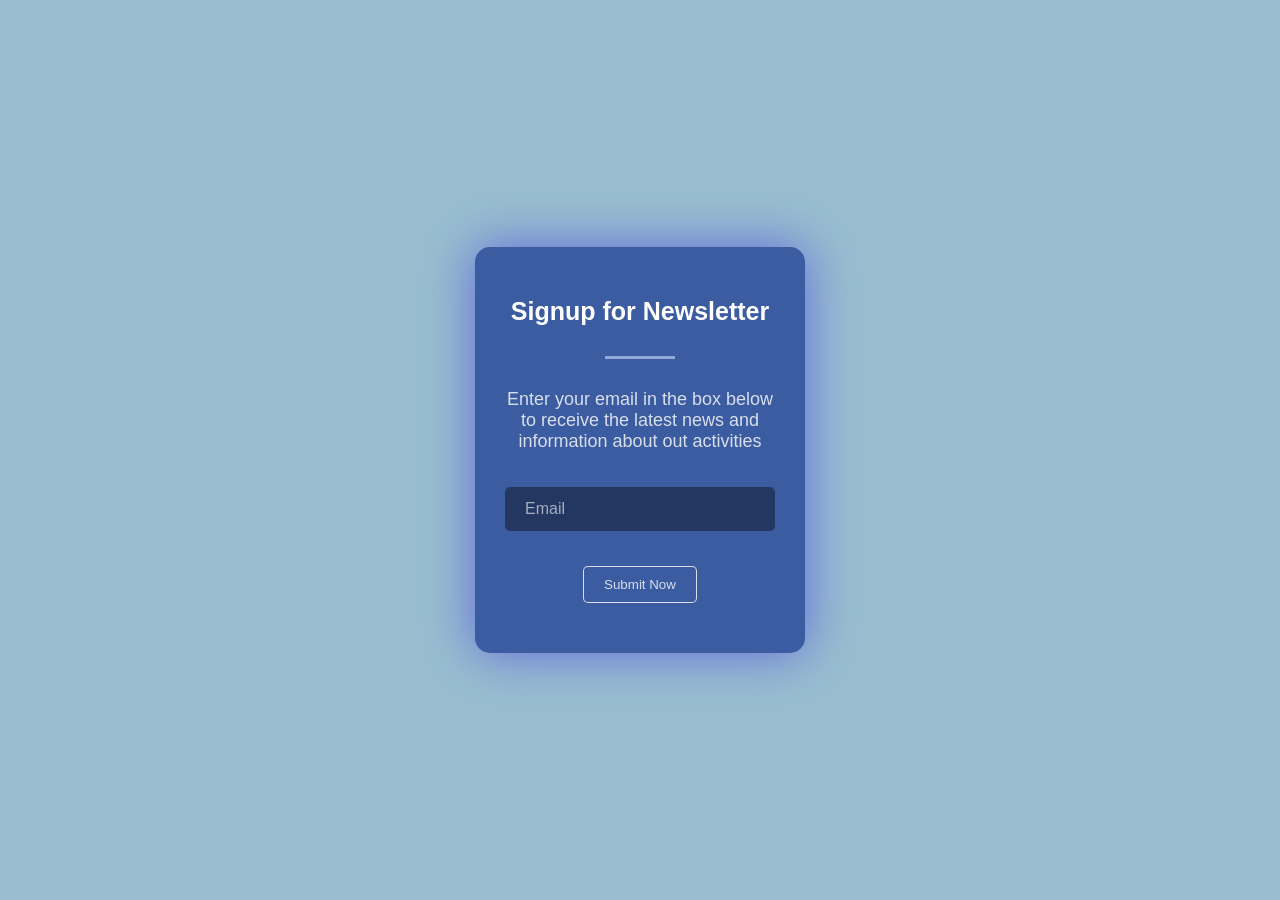
<file: Gmail_Signup_Page/index.html>
<!DOCTYPE html>
<html lang="en">
<head>
    <meta charset="UTF-8">
    <meta name="viewport" content="width=device-width, initial-scale=1.0">
    <title>Email Signup</title>
    <link rel="stylesheet" href="styles.css">
</head>
<body>
    <div class="container">
        <h1>Signup for Newsletter</h1>
        <hr>
        <p>Enter your email in the box below to receive the latest news and information about out activities</p>
        <form>
            <input type="email" placeholder="Email" name="Email" id="Email" required>
            <br>
            <button type="submit">Submit Now</button>
        </form>
    </div>
</body>
</html>
</file>
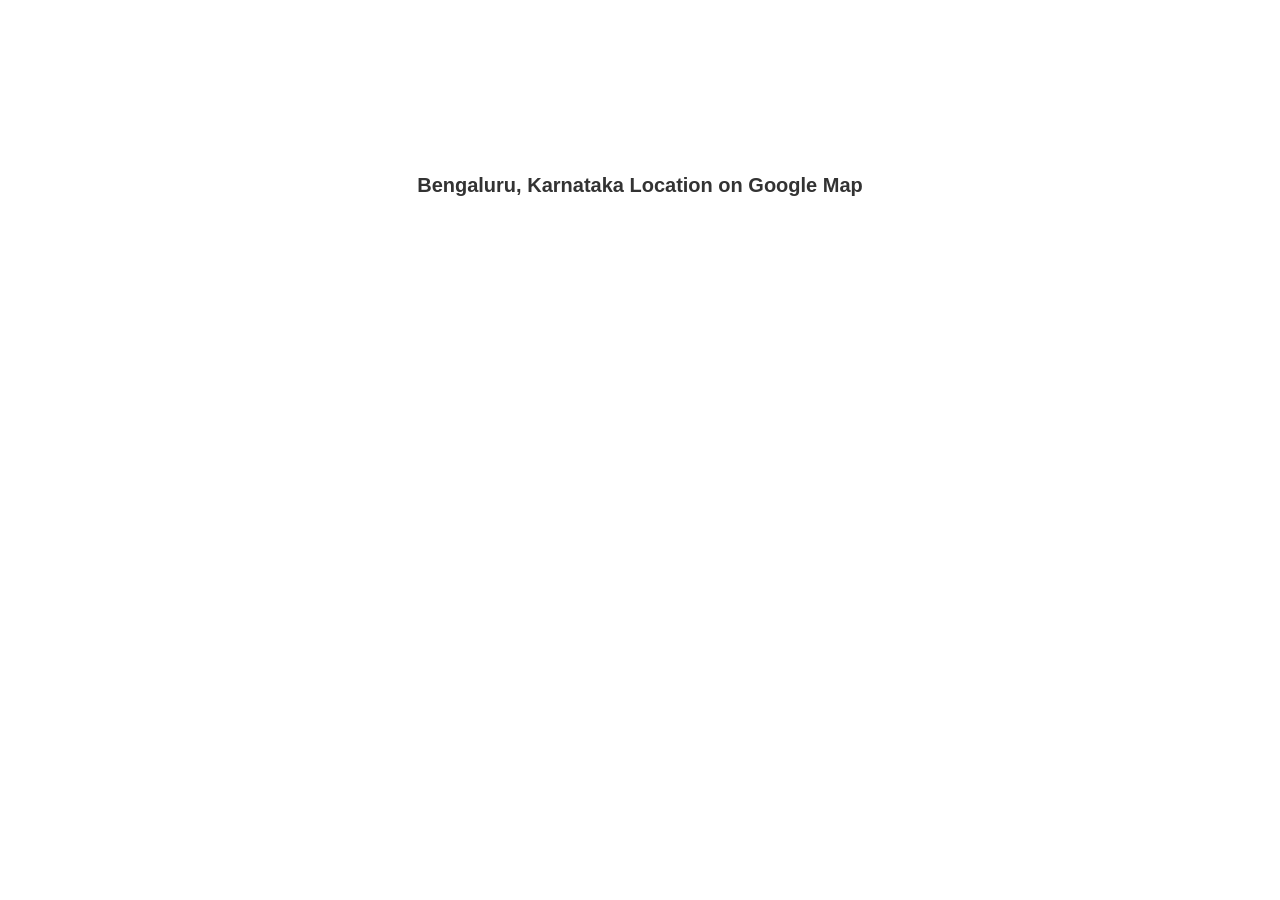
<file: Google Map/index.html>
<!DOCTYPE html>
<html lang="en">
  <head>
    <meta charset="UTF-8" />
    <meta name="viewport" content="width=device-width, initial-scale=1.0" />
    <title>Google Map</title>
    <link rel="stylesheet" href="styles.css" />
  </head>
  <body>
    <div class="container">
      <h1>Bengaluru, Karnataka Location on Google Map</h1>
      <iframe
        src="https://www.google.com/maps/embed?pb=!1m18!1m12!1m3!1d497699.69832593104!2d77.63093949999997!3d12.953997400000002!2m3!1f0!2f0!3f0!3m2!1i1024!2i768!4f13.1!3m3!1m2!1s0x3bae1670c9b44e6d%3A0xf8dfc3e8517e4fe0!2sBengaluru%2C%20Karnataka!5e0!3m2!1sen!2sin!4v1656784336437!5m2!1sen!2sin"
        width="600"
        height="450"
        style="border: 0"
        allowfullscreen=""
        loading="lazy"
        referrerpolicy="no-referrer-when-downgrade"
      ></iframe>
    </div>
  </body>
</html>
</file>
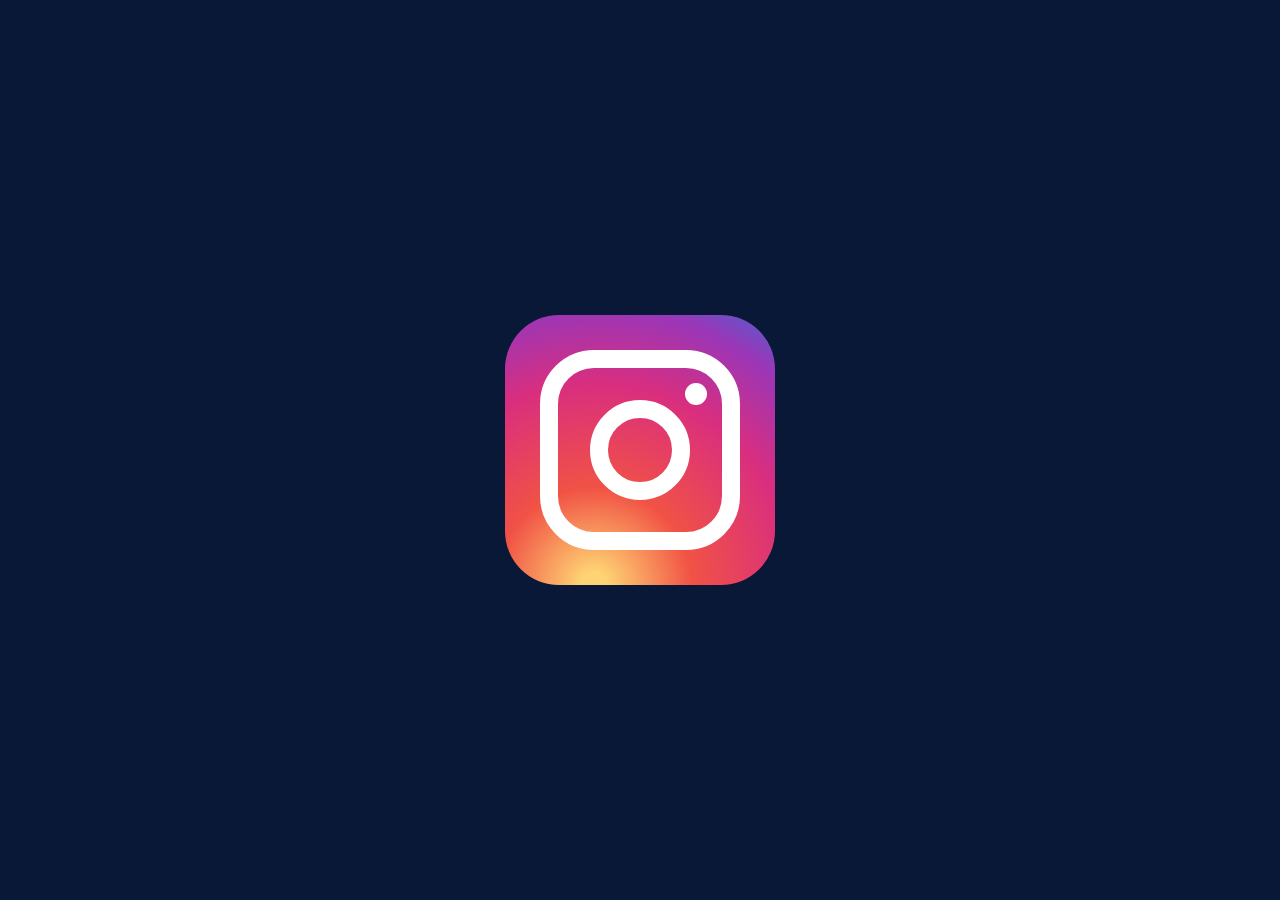
<file: Instagram Logo/index.html>
<!DOCTYPE html>
<html lang="en">
  <head>
    <meta charset="UTF-8" />
    <meta name="viewport" content="width=device-width, initial-scale=1.0" />
    <title>Instagram Logo</title>
    <link rel="stylesheet" href="styles.css" />
  </head>
  <body>
    <div class="container">
      <div class="insta">
        <div class="insta-inner">
          <div class="insta-inner2"></div>
        </div>
      </div>
    </div>
  </body>
</html>
</file>
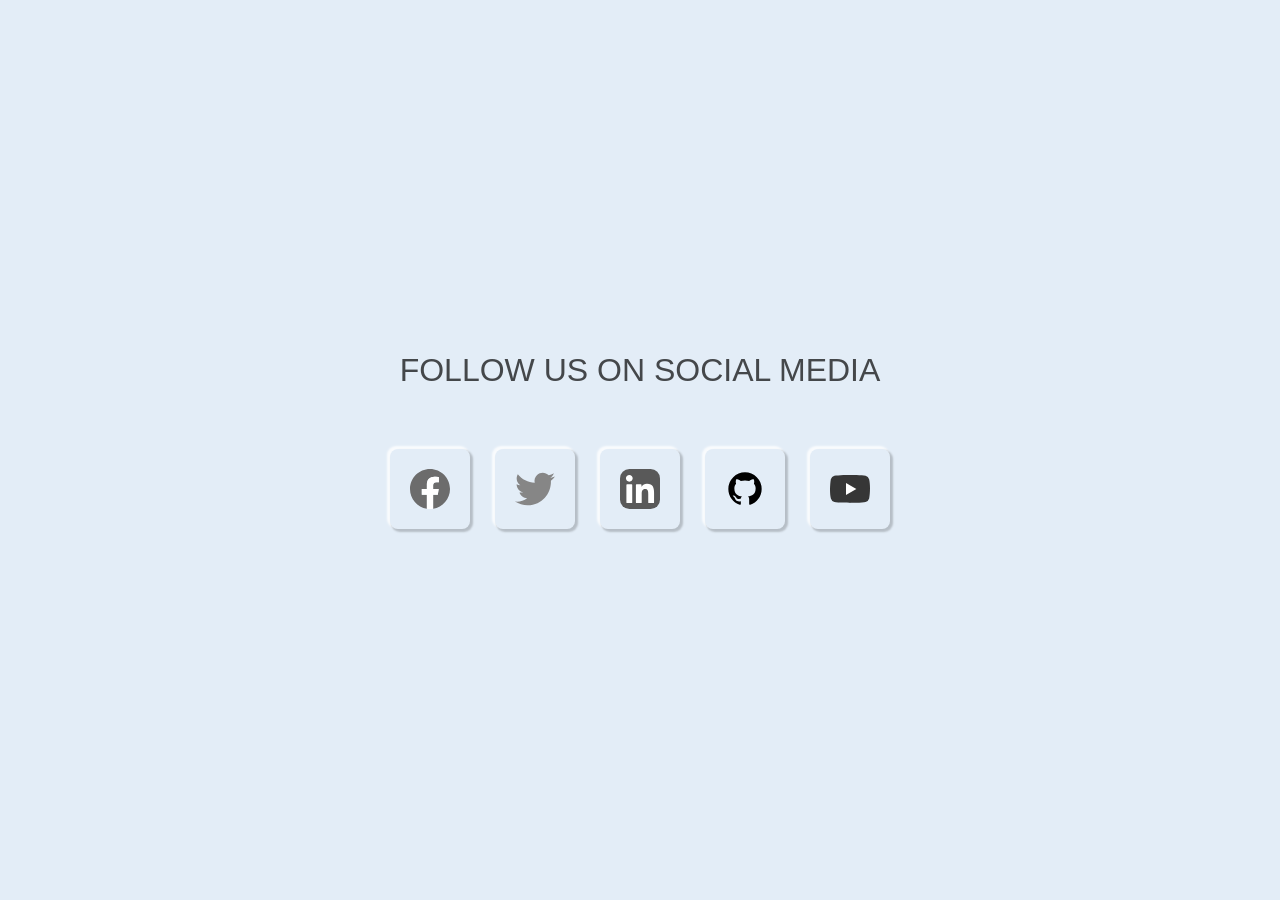
<file: Media-icons/index.html>
<!DOCTYPE html>
<html lang="en">
<head>
    <meta charset="UTF-8">
    <meta name="viewport" content="width=device-width, initial-scale=1.0">
    <title>Media Icons</title>
    <link rel="stylesheet" href="style.css">
</head>
<body>
    <h1>FOLLOW US ON SOCIAL MEDIA</h1>
    <div class="container">
        <div class="facebook icons">
            <svg xmlns="http://www.w3.org/2000/svg" width="40px" height="40px" viewBox="0 0 256 256"><title>facebook</title><path fill="#1877f2" d="M256 128C256 57.308 198.692 0 128 0S0 57.308 0 128c0 63.888 46.808 116.843 108 126.445V165H75.5v-37H108V99.8c0-32.08 19.11-49.8 48.348-49.8C170.352 50 185 52.5 185 52.5V84h-16.14C152.959 84 148 93.867 148 103.99V128h35.5l-5.675 37H148v89.445c61.192-9.602 108-62.556 108-126.445"/><path fill="#fff" d="m177.825 165l5.675-37H148v-24.01C148 93.866 152.959 84 168.86 84H185V52.5S170.352 50 156.347 50C127.11 50 108 67.72 108 99.8V128H75.5v37H108v89.445A129 129 0 0 0 128 256a129 129 0 0 0 20-1.555V165z"/></svg>
        </div>
        <div class="twitter icons">
            <svg xmlns="http://www.w3.org/2000/svg" width="40px" height="40px" viewBox="0 0 512 512"><title>twitter</title><path fill="#1d9bf0" d="M459.6 151.6c.3 4.5.3 9 .3 13.6C459.9 303.9 354.2 464 161 464v-.1c-57.1.1-113-16.2-161-47.1c8.3 1 16.6 1.5 25 1.5c47.3 0 93.2-15.8 130.5-45.1c-44.9-.9-84.4-30.2-98.1-72.9c15.7 3 32 2.4 47.4-1.8c-49-9.9-84.3-53-84.3-103v-1.3c14.6 8.1 31 12.6 47.7 13.1C22 176.6 7.8 115.2 35.7 67.1c53.3 65.6 132 105.5 216.5 109.7c-8.5-36.5 3.1-74.7 30.4-100.4c42.3-39.8 108.8-37.7 148.6 4.6c23.5-4.6 46.1-13.3 66.7-25.5c-7.8 24.3-24.3 45-46.2 58.1c20.8-2.5 41.2-8 60.3-16.5c-14.1 21.2-31.9 39.6-52.4 54.5"/></svg>
        </div>
        <div class="linkedin icons">
            <svg xmlns="http://www.w3.org/2000/svg" width="40px" height="40px" viewBox="0 0 256 256"><title>linkedin</title><g fill="none"><rect width="256" height="256" fill="#0a66c2" rx="60"/><path fill="#fff" d="M184.715 217.685h29.27a4 4 0 0 0 4-3.999l.015-61.842c0-32.323-6.965-57.168-44.738-57.168c-14.359-.534-27.9 6.868-35.207 19.228a.32.32 0 0 1-.595-.161V101.66a4 4 0 0 0-4-4h-27.777a4 4 0 0 0-4 4v112.02a4 4 0 0 0 4 4h29.268a4 4 0 0 0 4-4v-55.373c0-15.657 2.97-30.82 22.381-30.82c19.135 0 19.383 17.916 19.383 31.834v54.364a4 4 0 0 0 4 4M38 59.628c0 11.864 9.767 21.626 21.632 21.626c11.862-.001 21.623-9.769 21.623-21.631C81.253 47.761 71.491 38 59.628 38C47.762 38 38 47.763 38 59.627m6.959 158.058h29.307a4 4 0 0 0 4-4V101.66a4 4 0 0 0-4-4H44.959a4 4 0 0 0-4 4v112.025a4 4 0 0 0 4 4"/></g></svg>
        </div>
        <div class="github icons">
            <svg xmlns="http://www.w3.org/2000/svg" width="40px" height="40px" viewBox="0 0 24 24"><title>github</title><path fill="currentColor" d="M12 2A10 10 0 0 0 2 12c0 4.42 2.87 8.17 6.84 9.5c.5.08.66-.23.66-.5v-1.69c-2.77.6-3.36-1.34-3.36-1.34c-.46-1.16-1.11-1.47-1.11-1.47c-.91-.62.07-.6.07-.6c1 .07 1.53 1.03 1.53 1.03c.87 1.52 2.34 1.07 2.91.83c.09-.65.35-1.09.63-1.34c-2.22-.25-4.55-1.11-4.55-4.92c0-1.11.38-2 1.03-2.71c-.1-.25-.45-1.29.1-2.64c0 0 .84-.27 2.75 1.02c.79-.22 1.65-.33 2.5-.33s1.71.11 2.5.33c1.91-1.29 2.75-1.02 2.75-1.02c.55 1.35.2 2.39.1 2.64c.65.71 1.03 1.6 1.03 2.71c0 3.82-2.34 4.66-4.57 4.91c.36.31.69.92.69 1.85V21c0 .27.16.59.67.5C19.14 20.16 22 16.42 22 12A10 10 0 0 0 12 2"/></svg>
        </div>
        <div class="youtube icons">
            <svg xmlns="http://www.w3.org/2000/svg" width="40px" height="40px" viewBox="0 0 256 180"><title>youtube</title><path fill="red" d="M250.346 28.075A32.18 32.18 0 0 0 227.69 5.418C207.824 0 127.87 0 127.87 0S47.912.164 28.046 5.582A32.18 32.18 0 0 0 5.39 28.24c-6.009 35.298-8.34 89.084.165 122.97a32.18 32.18 0 0 0 22.656 22.657c19.866 5.418 99.822 5.418 99.822 5.418s79.955 0 99.82-5.418a32.18 32.18 0 0 0 22.657-22.657c6.338-35.348 8.291-89.1-.164-123.134Z"/><path fill="#fff" d="m102.421 128.06l66.328-38.418l-66.328-38.418z"/></svg>
        </div>
    </div>
</body>
</html>
</file>
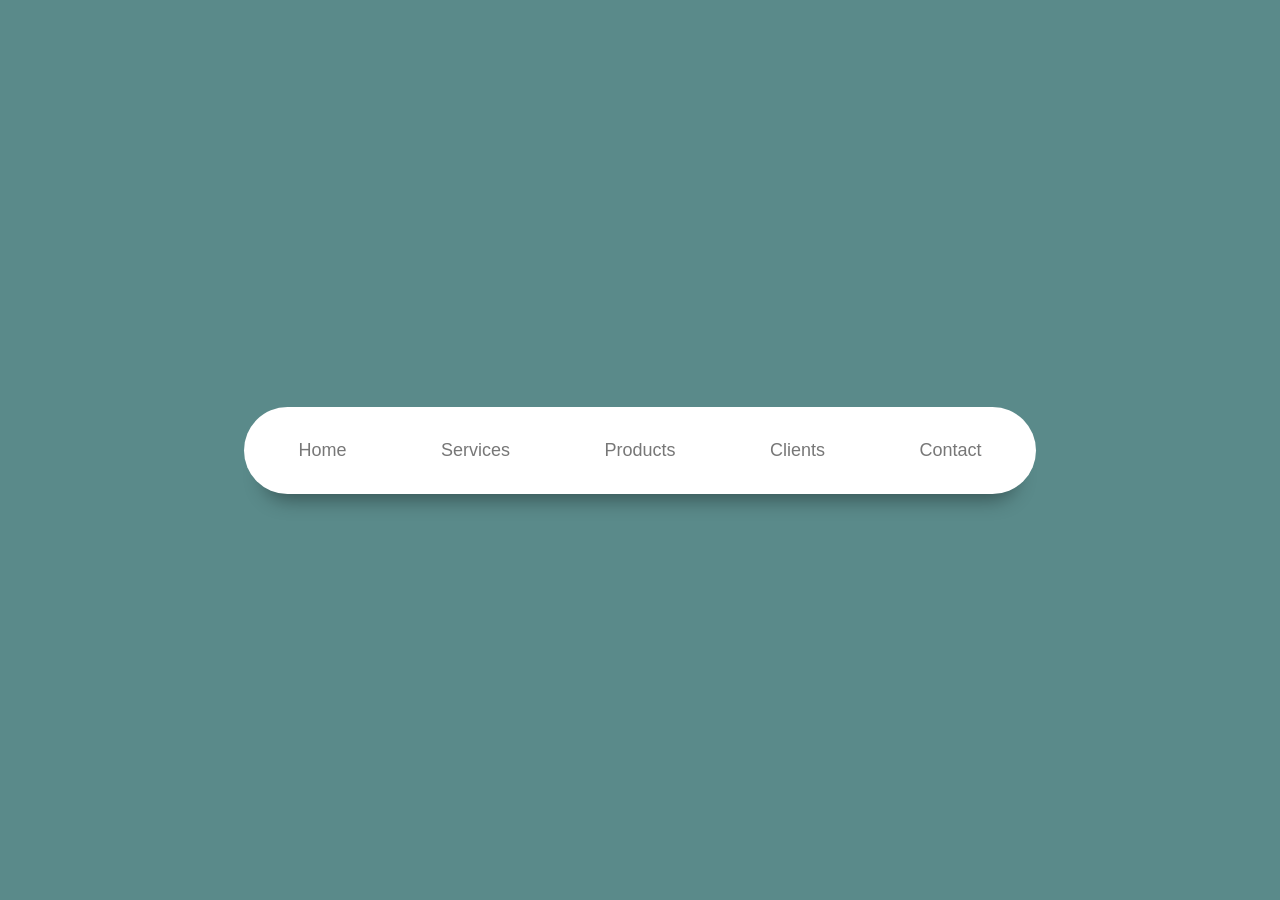
<file: Navigation_bar/index.html>
<!DOCTYPE html>
<html lang="en">
<head>
    <meta charset="UTF-8">
    <meta name="viewport" content="width=device-width, initial-scale=1.0">
    <title>Navigation Bar</title>
    <link rel="stylesheet" href="style.css">
</head>
<body>
    <div class="container">
        <nav>
            <ul>
                <li>Home</li>
                <li>Services</li>
                <li>Products</li>
                <li>Clients</li>
                <li>Contact</li>
            </ul>
        </nav>
    </div>
</body>
</html>
</file>
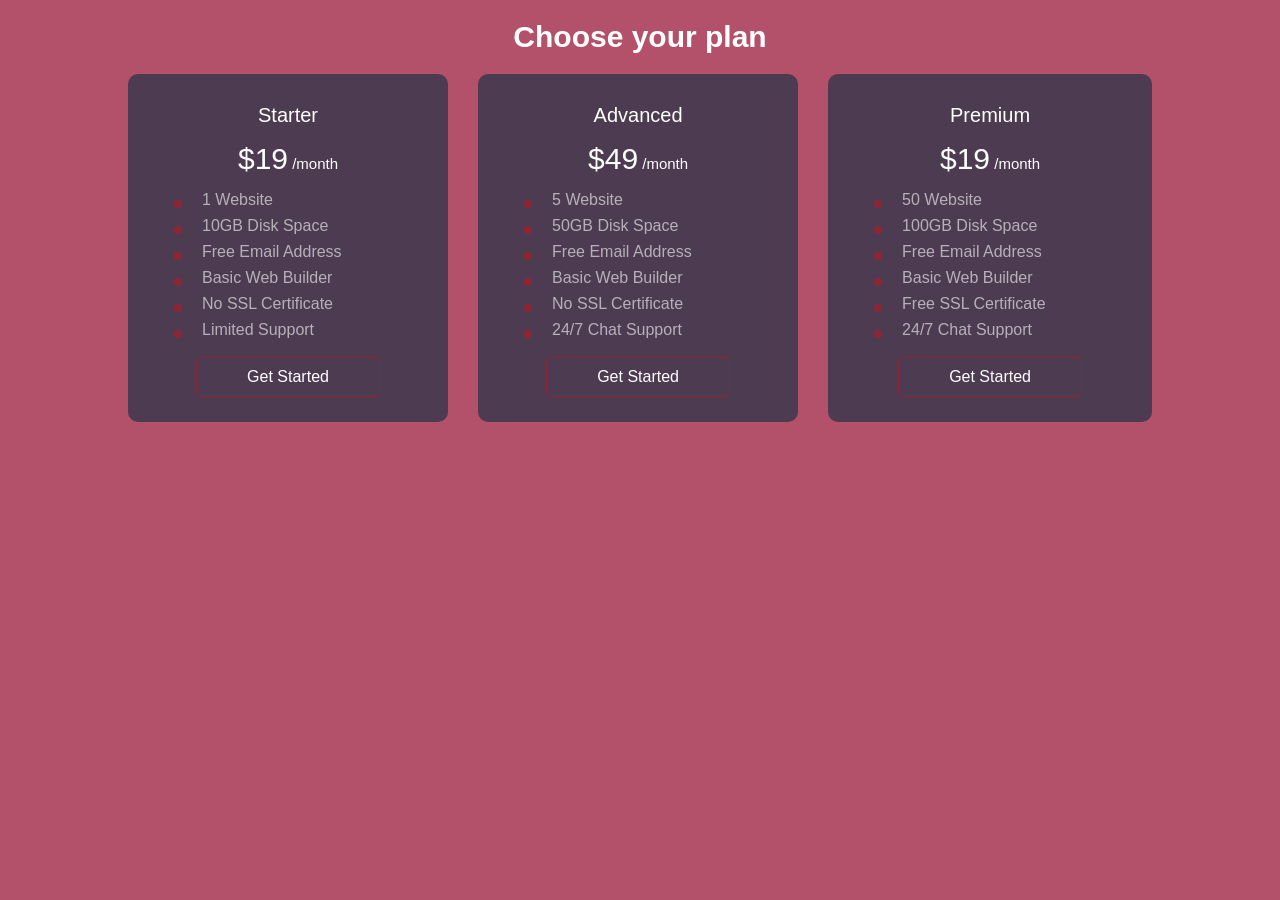
<file: Pricing_Cards/index.html>
<!DOCTYPE html>
<html lang="en">
<head>
    <meta charset="UTF-8">
    <meta name="viewport" content="width=device-width, initial-scale=1.0">
    <title>Pricing Cards</title>
    <link rel="stylesheet" href="styles.css">
</head>
<body>
    <h1>Choose your plan</h1>
    <div class="container">
        <div class="starter card">
            <h2>Starter</h2>
            <h3><span class="price">$19</span> /month</h3>
            <ul>
                <li>1 Website</li>
                <li>10GB Disk Space</li>
                <li>Free Email Address</li>
                <li>Basic Web Builder</li>
                <li>No SSL Certificate</li>
                <li>Limited Support</li>
            </ul>
            <button type="submit" name="starter" class="btn">Get Started</button>
        </div>
        <div class="advanced card">
            <h2>Advanced</h2>
            <h3><span class="price">$49</span> /month</h3>
            <ul>
                <li>5 Website</li>
                <li>50GB Disk Space</li>
                <li>Free Email Address</li>
                <li>Basic Web Builder</li>
                <li>No SSL Certificate</li>
                <li>24/7 Chat Support</li>
            </ul>
            <button type="submit" name="advanced" class="btn">Get Started</button>
        </div>
        <div class="premium card">
            <h2>Premium</h2>
            <h3><span class="price">$19</span> /month</h3>
            <ul>
                <li>50 Website</li>
                <li>100GB Disk Space</li>
                <li>Free Email Address</li>
                <li>Basic Web Builder</li>
                <li>Free SSL Certificate</li>
                <li>24/7 Chat Support</li>
            </ul>
            <button type="submit" name="premium" class="btn">Get Started</button>
        </div>
    </div>
</body>
</html>
</file>
<file: Gmail_Signup_Page/styles.css>
*{
    padding:0;
    margin:0;
    box-sizing: border-box;
}

body{
    background-color: #98becf;
    font-family: sans-serif;
    height:100dvh;
    width: 100%;
    display:flex;
}

.container{
    background-color:#3b5ca0;
    height:auto;
    max-width: 330px;
    width:auto;
    text-align: center;
    justify-content: center;
    margin:auto;
    padding:50px 30px;
    border-radius: 15px;
    box-shadow: 0 0 50px 2px rgb(100, 110, 216);
}

h1{
    font-size:25px;
    color:white;
}

hr{
    height:3px;
    margin:30px auto;
    width:70px;
    background-color:rgb(146, 169, 215) ;
    color:rgb(146, 169, 215);
    border:0;
}

p{
    font-size: 18px;
    color:rgba(255, 255, 255, 0.8);
}

#Email{
    width:100%;
    margin:35px auto;
    padding:13px 20px;
    color:rgba(255, 255, 255, 0.8);
    background-color: rgba(0, 0, 0,0.4);
    border-radius:5px;
    outline:none;
    font-size:16px;
    box-sizing: border-box;
    border:0;
}

::placeholder{
    color:rgba(255,255,255,0.6);
}

button{
    border:1px solid rgba(255, 255, 255, 0.8);
    padding:10px 20px;
    margin:auto;
    background-color: #3b5ca0;
    color:rgba(255, 255, 255, 0.8);
    border-radius: 5px;
    cursor: pointer;
}

button:hover{
    background-color: #233760;
    border-color:#233760;
}
</file>
<file: Google Map/styles.css>
* {
  margin: 0;
  padding: 0;
  box-sizing: border-box;
  font-family: "Poppins", sans-serif;
}
.container {
  width: 100%;
  height: 100vh;
  display: flex;
  align-items: center;
  justify-content: center;
  flex-direction: column;
}
h1 {
  color: #333;
  margin-bottom: 30px;
  font-size: 20px;
}
iframe {
  width: 80%;
  height: 500px;
  border-radius: 15px;
  filter: invert(100%);
}
</file>
<file: Instagram Logo/styles.css>
* {
  margin: 0;
  padding: 0;
  box-sizing: border-box;
}
.container {
  width: 100%;
  height: 100vh;
  background: #091836;
  display: flex;
  align-items: center;
  justify-content: center;
}
.insta {
  width: 270px;
  height: 270px;
  background: radial-gradient(
    circle at 33% 100%,
    #fed373 4%,
    #f15245 30%,
    #d92e7f 62%,
    #9b36b7 85%,
    #515ecf
  );
  border-radius: 54px;
  display: flex;
  align-items: center;
  justify-content: center;
}
.insta-inner {
  width: 200px;
  height: 200px;
  border: 18px solid #fff;
  border-radius: 54px;
  display: flex;
  align-items: center;
  justify-content: center;
  position: relative;
}
.insta-inner2 {
  width: 100px;
  height: 100px;
  border: 18px solid #fff;
  border-radius: 50%;
}
.insta-inner::after {
  content: "";
  background: #fff;
  width: 22px;
  height: 22px;
  border-radius: 50%;
  position: absolute;
  top: 15px;
  right: 15px;
}
</file>
<file: Media-icons/style.css>
* {
    padding: 0;
    margin: 0;
    box-sizing: border-box;
}

@import url('https://fonts.googleapis.com/css2?family=Julius+Sans+One&display=swap');

body {
    background-color: #e3edf7;
    display:flex;
    flex-direction: column;
    justify-content: center;
    align-items: center;
    height:100dvh;
    width:auto;
}

h1{
    font-style: inherit;
    font-weight: lighter;
    color: rgba(0, 0, 0, 0.7);
    font-family: "Julius Sans One", sans-serif;
    font-weight: 400;
    font-style: normal;
    padding:10px;
    margin:10px auto;
}

.container{
    display: flex;
    flex-wrap: wrap;
    padding:40px;
    justify-content: space-evenly;
    align-items: center;
    gap: 25px;
    width:auto;
    height:auto;
}

.icons{
    display: flex;
    justify-content: center;
    align-items: center;
    filter:grayscale(100%);
    width:80px;
    height: 80px;
    border:1px transparent;
    padding:20px;
    border-radius: 8px;
    box-shadow: 2px 2px 2px 1px rgba(0, 0, 0, 0.2),-2px -2px 2px 1px rgba(255, 255, 255, 0.8);
    transition: 0.5s ease;
}

.icons:hover{
    padding:23px;
    filter:grayscale(0%);
    box-shadow: -2px -2px 2px 1px rgba(0, 0, 0, 0.2),2px 2px 2px 1px rgba(255, 255, 255, 0.8);
}
</file>
<file: Navigation_bar/style.css>
*{
    margin:0;
    padding:0;
    box-sizing: border-box;
    font-family: 'Poppins',sans-serif;
}

.container{
    background-color: rgb(90, 138, 138);
    width:100%;
    height:100dvh;
    display:flex;
    align-items: center;
    justify-content: center;
}

nav{
    background: #fff;
    border-radius: 50px;
    padding : 10px;
    box-shadow:0 25px 20px -20px rgba(0,0,0,0.4);
}

nav ul li{
    list-style: none;
    display:inline-block;
    padding:13px 35px;
    margin:10px;
    font-size: 18px;
    font-weight: 500;
    color:#777;
    cursor: pointer;
    position:relative;
    z-index: 2;
    transition:color 0.5s;
}

nav ul li::after{
    content:'';
    background-color: #19978f;
    width:100%;
    height:100%;
    border-radius: 30px;
    position:absolute;
    top:100%;
    left:50%;
    transform: translate(-50%, -50%);
    z-index: -1;
    opacity: 0;
    transition: top 0.5s, opacity 0.5s;
}

nav ul li:hover{
    color:#fff;
}

nav ul li:hover::after{
    top:50%;
    opacity:1;
}
</file>
<file: Pricing_Cards/styles.css>
*{
    margin:0;
    padding:0;
    box-sizing: border-box;
}

body{
    background-color:#B25169;
    font-family: sans-serif;
    color:white;
}

h1{
    font-size: 30px;
    margin:20px auto;
    text-align: center;
}

.container{
    display: flex;
    flex-wrap: wrap;
    flex-direction: row;
    width: 80%;
    height:auto;
    margin:20px auto;
    align-items: center;
    align-content: space-evenly;
    gap:30px;
}

.card{
    flex:auto;
    display:flex;
    flex-direction: column;
    padding:15px 30px;
    justify-content: center;
    max-width: 350px;
    height:auto;
    background-color:#4D3B52;
    border-radius: 10px;
}

h2{
    font-size: 20px;
    font-weight: lighter;
    text-align: center;
    margin:15px auto;
}

h3{
    font-size:15px;
    font-weight: lighter;
    text-align: center;
    margin:auto;
    margin-bottom: 15px;
}

.price{
    font-size: 30px;
}

ul{
    margin:0 20px;
    list-style: none;
}

ul li{
    position:relative;
    padding-left:1.5rem;
    margin-bottom:.5rem;
    font-weight: lighter;
    color:rgba(255, 255, 255, 0.6);
}

ul li::before{
    content:"";
    position:absolute;
    left:0;
    top:50%;
    transform: translate(-50%);
    width:8px;
    height:8px;
    background-color: rgba(255, 0, 0, 0.368);
    border-radius:50%
}

.btn{
    border:1px solid rgba(255, 0, 0, 0.368);
    border-radius:5px;
    padding:10px 50px;
    margin:10px auto;
    background-color:#4D3B52;
    color:white;
    cursor: pointer;
    font-weight: 500;
    font-size:medium;
    display: inline-flex;
    align-items: center;
    justify-content: center;
    font-family: inherit;
    transition: 0.5s ease;
}

.btn:hover{
    background-color: #B25169;
    transform: scale(0.98);
}
</file>
